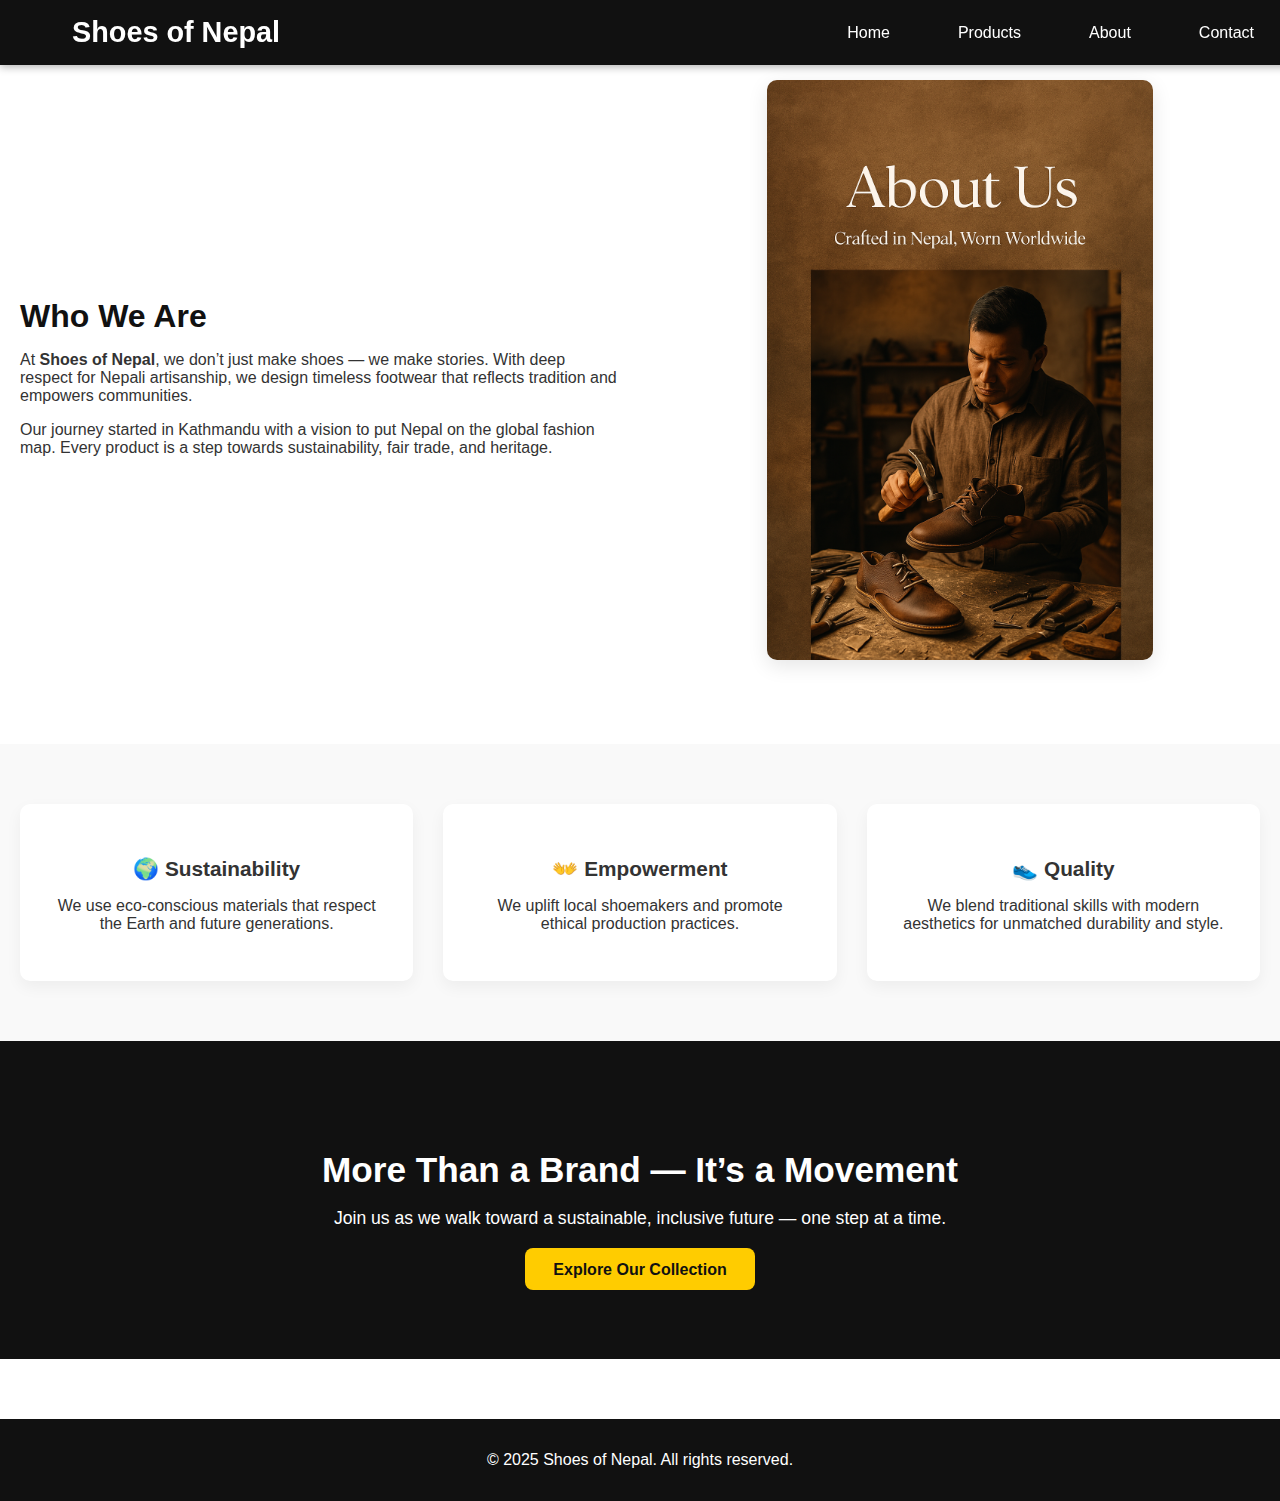
<file: about.html>
<!DOCTYPE html>
<html lang="en">
<head>
  <meta charset="UTF-8" />
  <meta name="viewport" content="width=device-width, initial-scale=1.0"/>
  <title>About Us - Shoes of Nepal</title>
  <link rel="stylesheet" href="css/style.css" />
</head>
<body>
  <!-- Header -->
  <header>
    <nav>
      <div class="logo">Shoes of Nepal</div>
      <ul>
        <li><a href="/">Home</a></li>
        <li><a href="/products.html">Products</a></li>
        <li><a href="/about.html" class="active">About</a></li>
        <li><a href="/contact.html">Contact</a></li>
      </ul>
    </nav>
  </header>

  <!-- HERO -->
  <!-- <section class="about-hero-industry">
    <div class="about-hero-text">
      <h1>Crafted in Nepal, Worn Worldwide</h1>
      <p>Where traditional craftsmanship meets modern design.</p>
    </div>
  </section> -->

  <!-- WHO WE ARE -->
  <section class="about-industry-section">
    <div class="container grid-2">
      <div class="text-block">
        <h2>Who We Are</h2>
        <p>
          At <strong>Shoes of Nepal</strong>, we don’t just make shoes — we make stories. 
          With deep respect for Nepali artisanship, we design timeless footwear that reflects tradition and empowers communities.
        </p>
        <p>
          Our journey started in Kathmandu with a vision to put Nepal on the global fashion map. Every product is a step towards sustainability, fair trade, and heritage.
        </p>
      </div>
      <div class="image-block">
        <img src="images/aboutImg1.png" alt="Our team at work">
      </div>
    </div>
  </section>

  <!-- MISSION + VALUES -->
  <section class="about-values">
    <div class="container grid-3">
      <div class="value-box">
        <h3>🌍 Sustainability</h3>
        <p>We use eco-conscious materials that respect the Earth and future generations.</p>
      </div>
      <div class="value-box">
        <h3>👐 Empowerment</h3>
        <p>We uplift local shoemakers and promote ethical production practices.</p>
      </div>
      <div class="value-box">
        <h3>👟 Quality</h3>
        <p>We blend traditional skills with modern aesthetics for unmatched durability and style.</p>
      </div>
    </div>
  </section>

  <!-- CTA / MISSION VIDEO SECTION -->
  <section class="about-cta">
    <div class="cta-container">
      <h2>More Than a Brand — It’s a Movement</h2>
      <p>Join us as we walk toward a sustainable, inclusive future — one step at a time.</p>
      <a href="/products.html" class="btn-industry">Explore Our Collection</a>
    </div>
  </section>

  <!-- Footer -->
  <footer>
    <p>&copy; 2025 Shoes of Nepal. All rights reserved.</p>
  </footer>
</body>
</html>
</file>
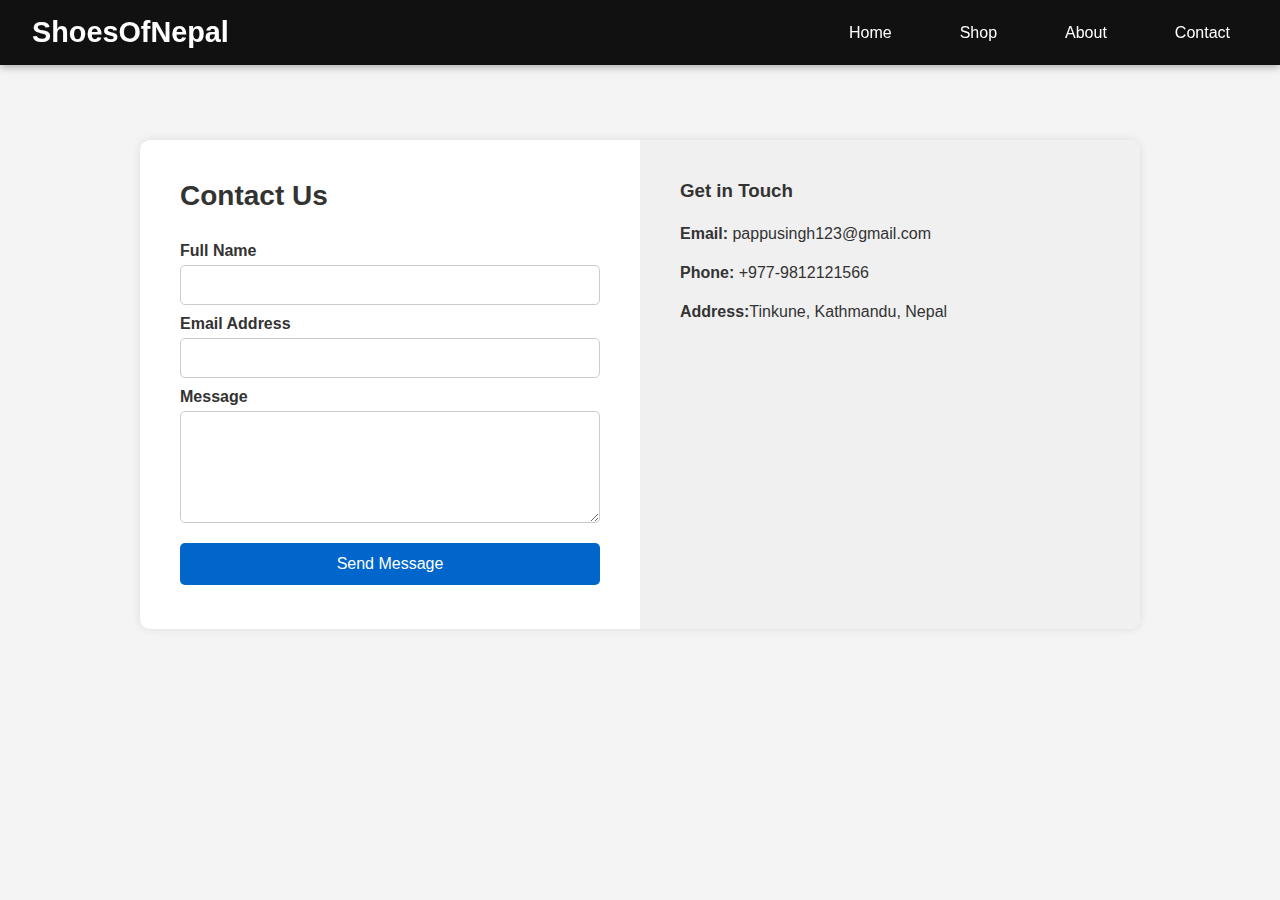
<file: contact.html>
<!DOCTYPE html>
<html lang="en">
<head>
  <meta charset="UTF-8" />
  <meta name="viewport" content="width=device-width, initial-scale=1.0" />
  <title>Contact Us</title>
  <style>
    * {
      box-sizing: border-box;
      margin: 0;
      padding: 0;
      font-family: 'Segoe UI', sans-serif;
    }

    body {
      background: #f4f4f4;
      color: #333;
      padding: 40px;
    }

    header {
      position: fixed;
      top: 0;
      left: 0;
      width: 100%;
      background: #111;
      color: white;
      z-index: 1000;
      box-shadow: 0 2px 8px rgba(0, 0, 0, 0.3);
    }

    nav {
      display: flex;
      justify-content: space-between;
      align-items: center;
      padding: 1rem 2rem;
      width: 100%;
    }

    .logo {
      font-size: 1.8rem;
      font-weight: bold;
      color: #fff;
    }

    nav ul {
      list-style: none;
      display: flex;
      gap: 2rem;
      margin: 0;
      padding: 0;
    }

    nav ul li a {
      color: white;
      text-decoration: none;
      font-weight: 500;
      transition: all 0.3s ease;
      padding: 0.5rem 1rem;
      border: 2px solid transparent;
      border-radius: 6px;
    }

    nav ul li a:hover {
      color: #ffcc00;
      border-color: #ffcc00;
      background-color: rgba(255, 204, 0, 0.1);
    }

    .contact-container {
      display: grid;
      grid-template-columns: 1fr 1fr;
      background: #fff;
      max-width: 1000px;
      margin: auto;
      margin-top: 100px;
      box-shadow: 0 0 10px rgba(0,0,0,0.1);
      border-radius: 10px;
      overflow: hidden;
    }

    .contact-form {
      padding: 40px;
    }

    .contact-form h2 {
      margin-bottom: 20px;
      font-size: 28px;
    }

    .contact-form form {
      display: flex;
      flex-direction: column;
    }

    .contact-form label {
      margin: 10px 0 5px;
      font-weight: bold;
    }

    .contact-form input,
    .contact-form textarea {
      padding: 10px;
      font-size: 16px;
      border: 1px solid #ccc;
      border-radius: 5px;
      resize: vertical;
    }

    .contact-form button {
      margin-top: 20px;
      padding: 12px;
      border: none;
      background-color: #0066cc;
      color: white;
      font-size: 16px;
      border-radius: 5px;
      cursor: pointer;
      transition: background-color 0.3s ease;
    }

    .contact-form button:hover {
      background-color: #0052a3;
    }

    .contact-info {
      background-color: #f0f0f0;
      padding: 40px;
      display: flex;
      flex-direction: column;
      justify-content: space-between;
    }

    .contact-info h3 {
      margin-bottom: 20px;
    }

    .info-item {
      margin-bottom: 15px;
      line-height: 1.5;
    }

    .map {
      width: 100%;
      height: 250px;
      border: none;
      border-radius: 10px;
    }

    @media (max-width: 768px) {
      .contact-container {
        grid-template-columns: 1fr;
      }

      .contact-info {
        padding: 20px;
      }

      .contact-form {
        padding: 20px;
      }
    }
  </style>
</head>
<body>
  <header>
    <nav>
      <div class="logo">ShoesOfNepal</div>
      <ul>
        <li><a href="index.html">Home</a></li>
        <li><a href="shop.html">Shop</a></li>
        <li><a href="about.html">About</a></li>
        <li><a href="contact.html">Contact</a></li>
      </ul>
    </nav>
  </header>

  <div class="contact-container">
    <div class="contact-form">
      <h2>Contact Us</h2>
      <form action="#" method="POST">
        <label for="name">Full Name</label>
        <input type="text" id="name" name="name" required />

        <label for="email">Email Address</label>
        <input type="email" id="email" name="email" required />

        <label for="message">Message</label>
        <textarea id="message" name="message" rows="5" required></textarea>

        <button type="submit">Send Message</button>
      </form>
    </div>

    <div class="contact-info">
      <div>
        <h3>Get in Touch</h3>
        <div class="info-item"><strong>Email:</strong> pappusingh123@gmail.com</div>
        <div class="info-item"><strong>Phone:</strong> +977-9812121566</div>
        <div class="info-item"><strong>Address:</strong>Tinkune, Kathmandu, Nepal</div>
      </div>
      <iframe
        class="map"
        src="https://www.google.com/maps/embed?pb=!1m18!1m12!1m3!1d3532.3969999999995!2d85.31944431506193!3d27.70076998279379!2m3!1f0!2f0!3f0!3m2!1i1024!2i768!4f13.1!3m3!1m2!1s0x39eb198f3bcefd1f%3A0xa62f570d5be38232!2sKathmandu!5e0!3m2!1sen!2snp!4v1610787353536"
        allowfullscreen=""
        loading="lazy"
      ></iframe>
    </div>
  </div>

</body>
</html>
</file>
<file: css/style.css>
body {
  margin: 0;
  font-family: Arial, sans-serif;
  background: #fff;
  color: #333;
}

/* HEADER STYLES */
header {
  position: fixed;
  top: 0;
  width: 100%;
  background: #111;
  color: white;
  padding: 1rem 2rem;
  display: flex;
  justify-content: space-between;
  align-items: center;
  z-index: 1000;
  box-shadow: 0 2px 8px rgba(0, 0, 0, 0.3);
}

nav {
  display: flex;
  justify-content: space-between;
  align-items: center;
  width: 100%;
  max-width: 1200px;
  margin: 0 auto;
}

.logo {
  font-size: 1.8rem;
  font-weight: bold;
  color: #fff;
}

nav ul {
  list-style: none;
  display: flex;
  gap: 2rem;
  margin: 0;
  padding: 0;
}

nav ul li a {
  color: white;
  text-decoration: none;
  font-weight: 500;
  transition: all 0.3s ease;
  padding: 0.5rem 1rem;
  border: 2px solid transparent;
  border-radius: 6px;
}

nav ul li a:hover {
  color: #ffcc00;
  border-color: #ffcc00;
  background-color: rgba(255, 204, 0, 0.1);
}


/* hero Section Styling */
.hero {
  display: flex;
  align-items: center;
  justify-content: center;
  padding: 3rem;
  height: 400px;
  color: white;
  text-align: center;
  height: 80vh;
  background-image: url('../images/hero-shoes.jpg');
  opacity: 0.9;
  background-size: cover;
  background-position: center;
  background-repeat: no-repeat;
  position: relative;
}

.hero img {
  max-width: 50%;
  background-image: url('images/hero-shoes.jpg');
  background-repeat: no-repeat;
  background-size: cover;
  background-position: center;
  height: 400px;

}

.hero-content {
  font-size: 2rem;
  font-weight: bold;
  position: absolute;
  top: 50%;
  left: 50%;
  transform: translate(-50%, -50%);
  text-align: center;
  color: white;
}

.btn {
  padding: 0.75rem 1.5rem;
  background: #000;
  color: white;
  border: none;
  cursor: pointer;
}

.featured-products h2 {
  text-align: center;
  margin: 2rem 0;
  font-size: 2rem;
  color: #111;
}

.product-grid {
  display: flex;
  gap: 2rem;
  padding: 2rem;
  flex-wrap: wrap;
  justify-content: center;
  background-color: #f9f9f9;
}


.product-card {
  width: 260px;
  background-color: #fff;
  border-radius: 10px;
  box-shadow: 0 4px 12px rgba(0, 0, 0, 0.1);
  padding: 1rem;
  text-align: center;
  transition: transform 0.3s ease, box-shadow 0.3s ease;
  cursor: pointer;
}

.product-card:hover {
  transform: translateY(-5px);
  box-shadow: 0 6px 18px rgba(0, 0, 0, 0.15);
}

.product-card img {
  width: 100%;
  height: 180px;
  object-fit: cover;
  border-radius: 8px;
  margin-bottom: 1rem;
}

.product-card h3 {
  font-size: 1.1rem;
  margin: 0.5rem 0;
  color: #222;
}

.product-card p {
  font-size: 1rem;
  color: #555;
  margin-bottom: 1rem;
}

.product-card .btn {
  padding: 0.5rem 1rem;
  background-color: #111;
  color: white;
  border: none;
  border-radius: 4px;
  font-weight: bold;
  transition: background 0.3s ease;
}

.product-card .btn:hover {
  background-color: #ffcc00;
  color: #111;
}

/* ABOUT HERO SECTION */
/* .about-hero-industry {
  background: url('../images/abouthero.png') center/cover no-repeat;
  height: 90vh;
  display: flex;
  align-items: center;
  justify-content: center;
  text-align: center;
  position: relative;
  margin-top: 70px;
}

.about-hero-industry::before {
  content: '';
  position: absolute;
  inset: 0;
  background: rgba(0, 0, 0, 0.6);
}

.about-hero-text {
  position: relative;
  color: #fff;
  z-index: 1;
  max-width: 800px;
  padding: 0 20px;
}

.about-hero-text h1 {
  font-size: 3rem;
  margin-bottom: 1rem;
}

.about-hero-text p {
  font-size: 1.2rem;
  color: #ddd;
} */

/* ABOUT SECTION */
.about-industry-section {
  padding: 80px 20px;
  background: #fff;
}

.grid-2 {
  display: flex;
  flex-wrap: wrap;
  gap: 40px;
  align-items: center;
}

.text-block {
  flex: 1 1 500px;
}

.text-block h2 {
  font-size: 2rem;
  margin-bottom: 1rem;
  color: #111;
}

.image-block {
  flex: 1 1 500px;
  text-align: center;
}

.image-block img {
  max-width: 100%;
  height: 580px;
  object-fit: cover;

  border-radius: 10px;
  box-shadow: 0 6px 20px rgba(0, 0, 0, 0.1);
}

/* VALUES SECTION */
.about-values {
  background: #f9f9f9;
  padding: 60px 20px;
}

.grid-3 {
  display: flex;
  flex-wrap: wrap;
  gap: 30px;
  justify-content: space-around;
  text-align: center;
}

.value-box {
  flex: 1 1 300px;
  background: #fff;
  padding: 2rem;
  border-radius: 10px;
  box-shadow: 0 6px 16px rgba(0, 0, 0, 0.05);
  transition: transform 0.3s ease;
}

.value-box:hover {
  transform: translateY(-5px);
}

.value-box h3 {
  font-size: 1.3rem;
  margin-bottom: 1rem;
}

/* CTA */
.about-cta {
  background: #111;
  color: #fff;
  padding: 80px 20px;
  text-align: center;
}

.cta-container {
  max-width: 700px;
  margin: 0 auto;
}

.about-cta h2 {
  font-size: 2.2rem;
  margin-bottom: 1rem;
}

.about-cta p {
  font-size: 1.1rem;
  margin-bottom: 2rem;
}

.btn-industry {
  background: #ffcc00;
  color: #111;
  padding: 0.8rem 1.8rem;
  font-weight: bold;
  border-radius: 8px;
  text-decoration: none;
  transition: background 0.3s ease;
}

.btn-industry:hover {
  background: #e6b800;
}

/* Footer */
footer {
  background: #111;
  color: white;
  text-align: center;
  padding: 1.5rem 1rem;
  margin-top: 60px;
}





footer {
  text-align: center;
  padding: 1rem;
  background: #111;
  color: white;
}
</file>
